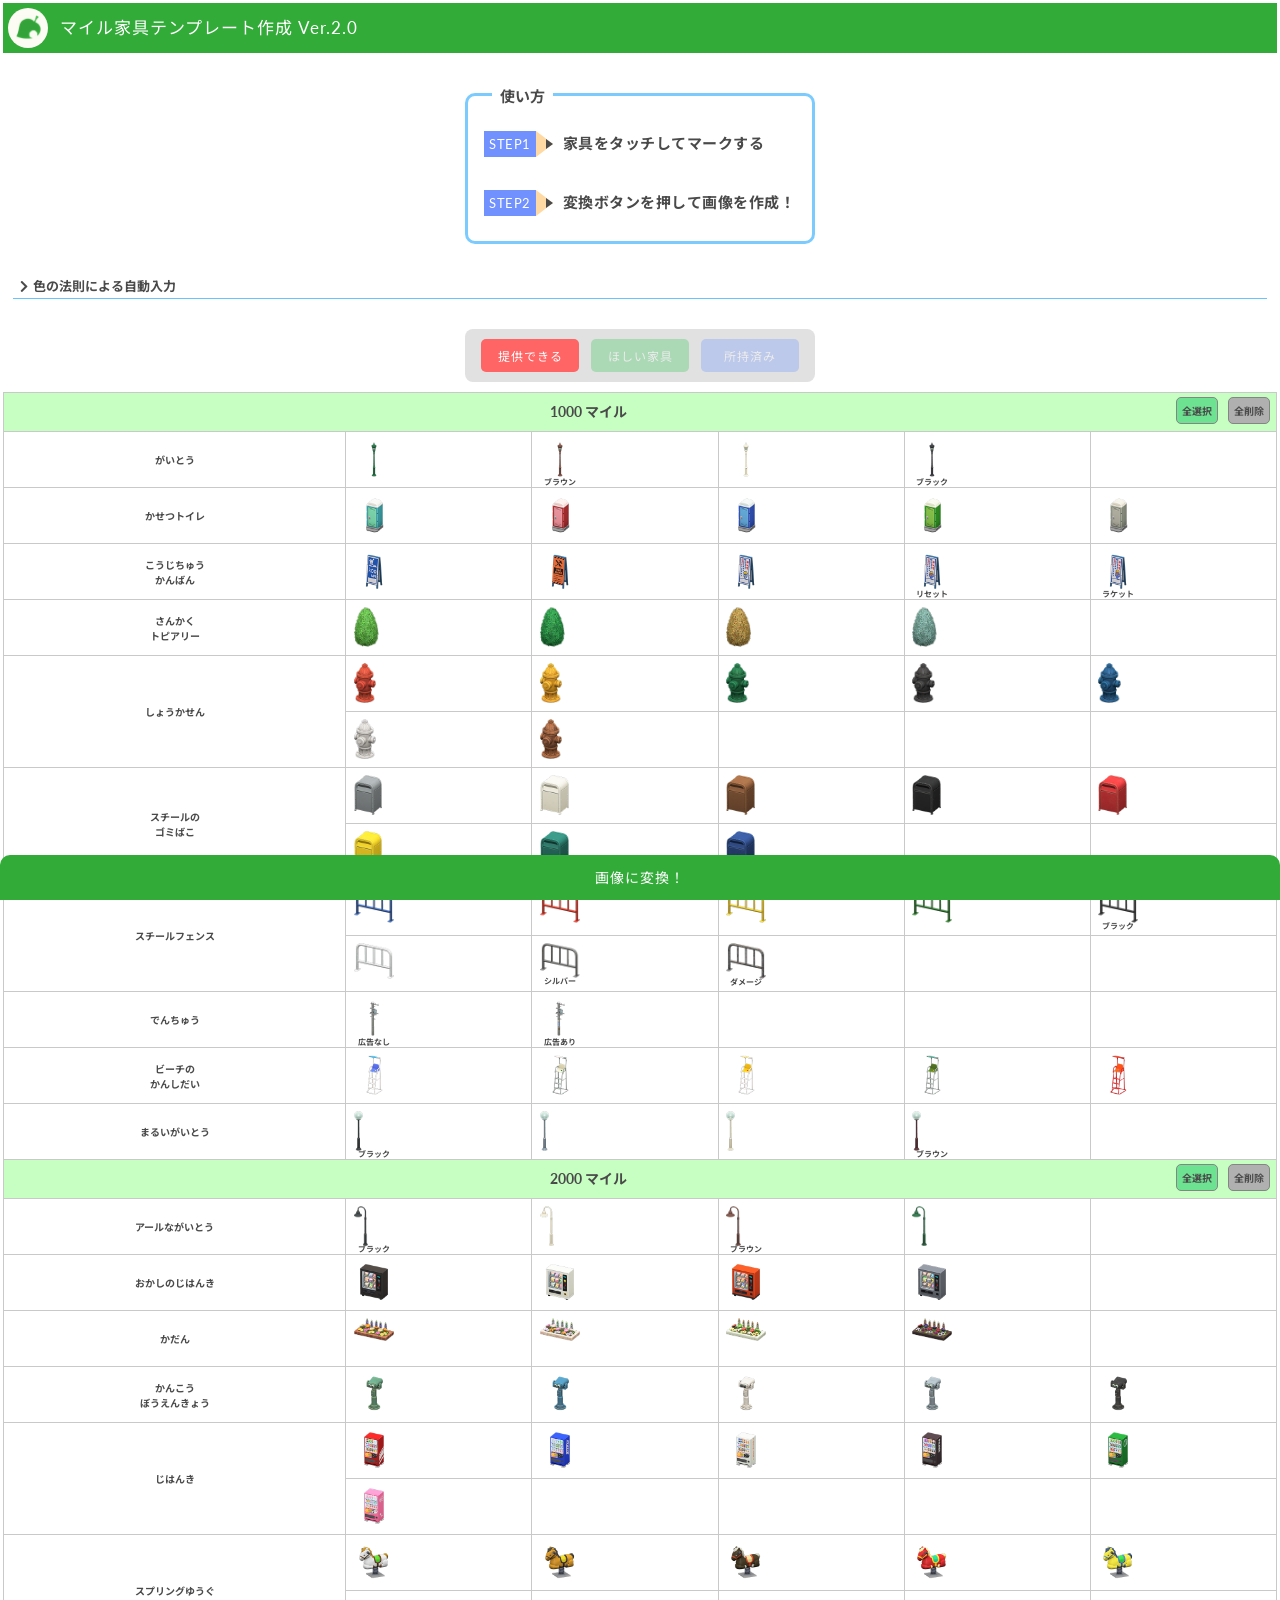
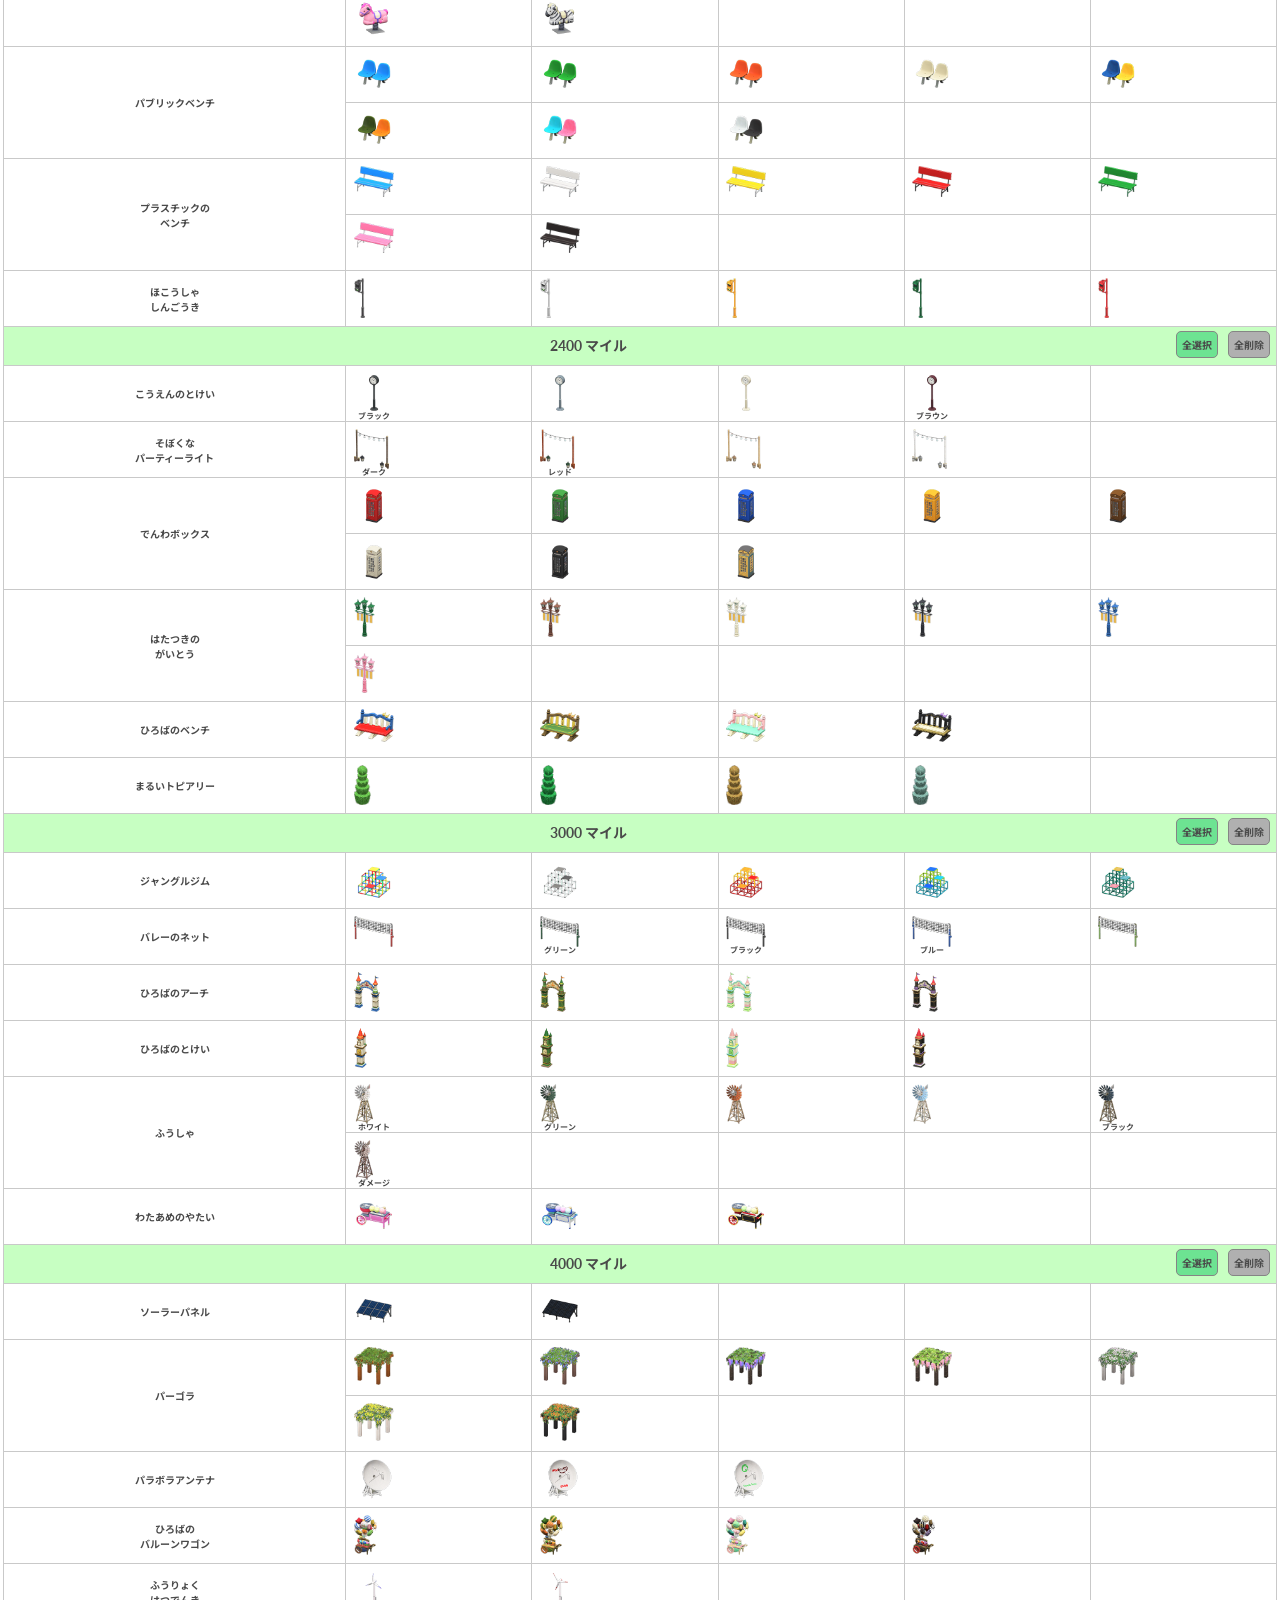
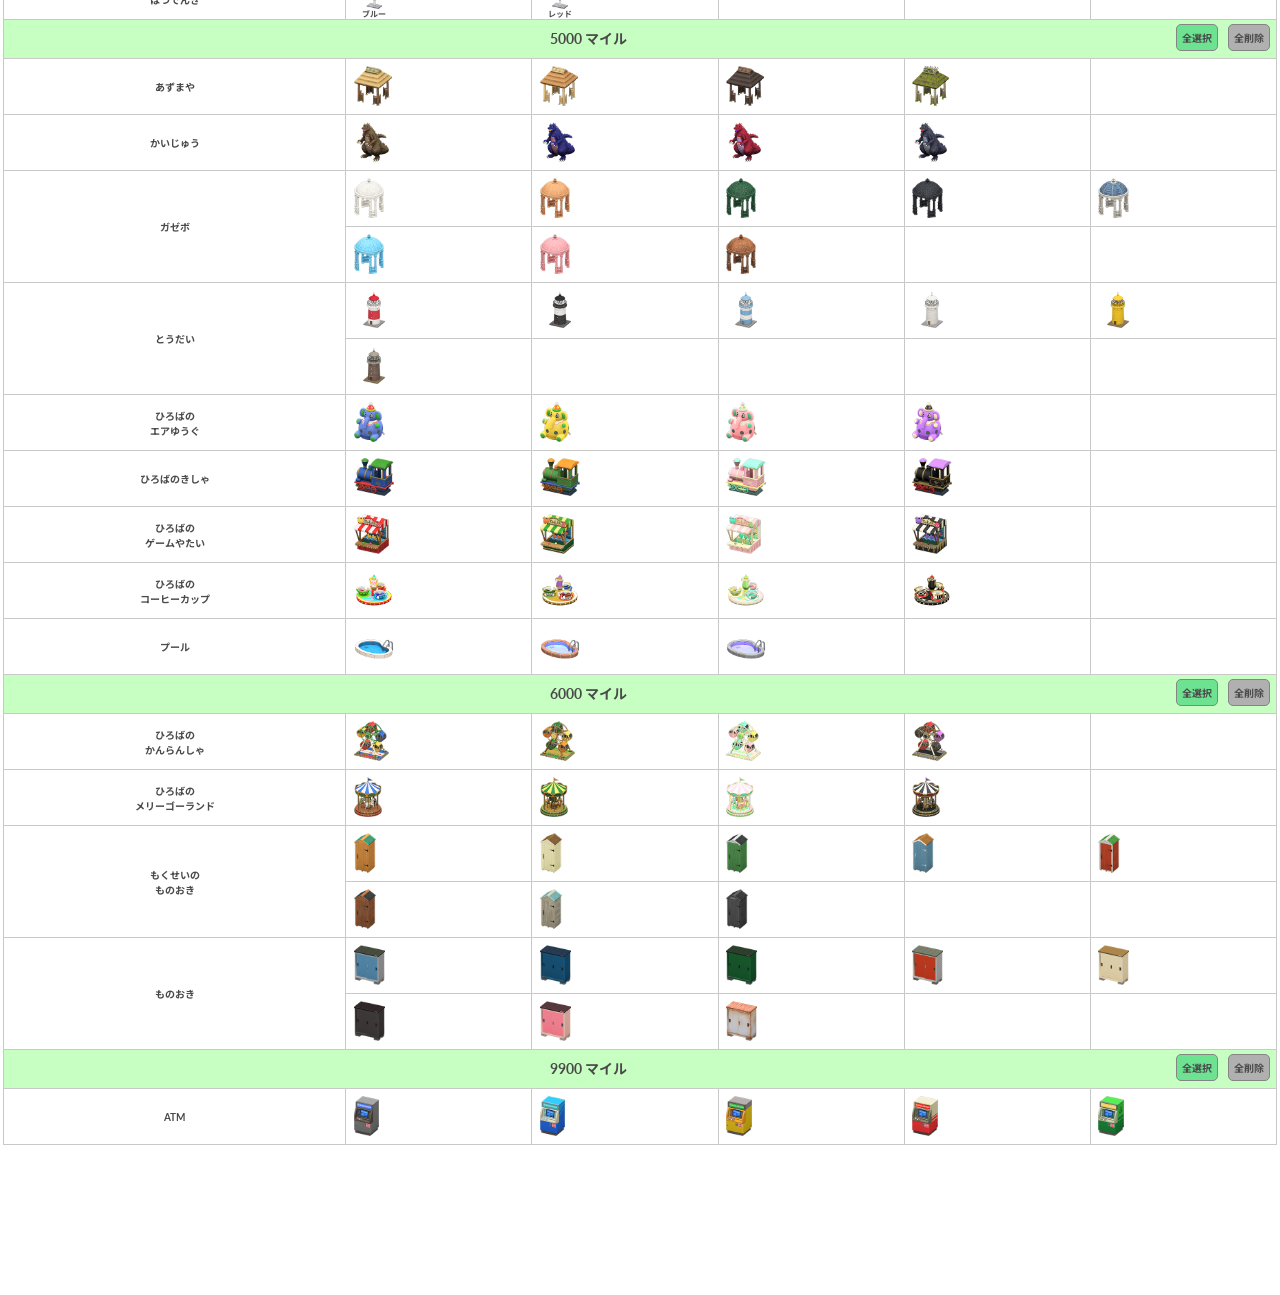
<file: index.html>
<!DOCTYPE html>
<html>
    <head>
        <meta charset="utf-8">
        <meta name="viewport" content="width=device-width,initial-scale=1.0,minimum-scale=1.0">
        <title>マイル家具テンプレート作成 Ver.2.0</title>
        <link rel="stylesheet" type="text/css" href="./MainPage/stylesheet.css?ver4">
        <link rel="stylesheet" href="https://fonts.googleapis.com/css?family=Lato:400,700|Noto+Sans+JP:400,700">
        <link rel="stylesheet" href="https://use.fontawesome.com/releases/v5.6.3/css/all.css">
        <script src="https://ajax.googleapis.com/ajax/libs/jquery/3.5.1/jquery.min.js"></script>
    </head>

    <body>
        <header>
            <div class="title-wrapper">
                <div class="icon-image"><img src="./image/logo1.png"></div>
                <p class="app-title">マイル家具テンプレート作成 Ver.2.0</p>
            </div>
        </header>

        <main>
            <!-- 使い方説明 -->
            <div class="explain-wrapper">
                <div class="explain-title">使い方</div>
                <div class="explain-list"style="margin-top:0"><div class="sq">STEP1</div><div class="tr"></div><div class="si"></div>家具をタッチしてマークする</div>
                <div class="explain-list"><div class="sq">STEP2</div><div class="tr"></div><div class="si"></div>変換ボタンを押して画像を作成！</div>
            </div>

            <!-- 自動入力 -->
            <div class="auto-container">
                <div class="auto-menu">
                    <div class="menu-icon">
                        <i class="fas fa-chevron-right"></i>
                        <i class="fas fa-chevron-down none"></i>
                    </div>
                    <p>色の法則による自動入力</p>
                </div>
                <div class="menu-main none">
                    <p style="text-align:center">新マイル家具の法則が見つかるまで、この機能は使用できません！</p>
                    <div class="menu-exp none">５つの色の質問から<br>あなたの島の全マイル家具を自動で入力します！</div>
                    <div class="question-container none">
                        <div class="q-list">
                            <p>1. 飛行場の色</p>
                            <div class="wrapper">
                                <div><input type="radio" id="1-1" name="1"><label for="1-1">あお</label></div>
                                <div><input type="radio" id="1-2" name="1"><label for="1-2">オレンジ</label></div>
                                <div><input type="radio" id="1-3" name="1"><label for="1-3">みどり</label></div>
                                <div><input type="radio" id="1-4" name="1"><label for="1-4">きいろ</label></div>
                            </div>
                        </div>
                        <div class="q-list">
                            <p>2. 自販機の色</p>
                            <div class="wrapper">
                                <div><input type="radio" id="2-1" name="2"><label for="2-1">しろ</label></div>
                                <div><input type="radio" id="2-2" name="2"><label for="2-2">みどり</label></div>
                                <div><input type="radio" id="2-3" name="2"><label for="2-3">くろ</label></div>
                                <div><input type="radio" id="2-4" name="2"><label for="2-4">ピンク</label></div>
                                <div><input type="radio" id="2-5" name="2"><label for="2-5">あお</label></div>
                                <div><input type="radio" id="2-6" name="2"><label for="2-6">あか</label></div>
                            </div>
                        </div>
                        <div class="q-list">
                            <p>3. 仮設トイレの色</p>
                            <div class="wrapper">
                                <div><input type="radio" id="3-1" name="3"><label for="3-1">ピンク</label></div>
                                <div><input type="radio" id="3-2" name="3"><label for="3-2">あお</label></div>
                                <div><input type="radio" id="3-3" name="3"><label for="3-3">みどり</label></div>
                                <div><input type="radio" id="3-4" name="3"><label for="3-4">はいいろ</label></div>
                                <div><input type="radio" id="3-5" name="3"><label for="3-5">あおみどり</label></div>
                            </div>
                        </div>
                        <div class="q-list">
                        <p>4. 電話ボックスの色</p>
                            <div class="wrapper">
                                <div><input type="radio" id="4-1" name="4"><label for="4-1">あお</label></div>
                                <div><input type="radio" id="4-2" name="4"><label for="4-2">みどり</label></div>
                                <div><input type="radio" id="4-3" name="4"><label for="4-3">あか</label></div>
                                <div><input type="radio" id="4-4" name="4"><label for="4-4">くろ</label></div>
                                <div><input type="radio" id="4-5" name="4"><label for="4-5">きいろ</label></div>
                                <div><input type="radio" id="4-6" name="4"><label for="4-6">ちゃいろ</label></div>
                                <div><input type="radio" id="4-7" name="4"><label for="4-7">しろ</label></div>
                                <div><input type="radio" id="4-8" name="4"><label for="4-8">グレー×クリーム</label></div>
                            </div>
                        </div>
                        <div class="q-list">
                        <p>5. スプリングゆうぐの色</p>
                            <div class="wrapper">
                                <div><input type="radio" id="5-1" name="5"><label for="5-1">しろ</label></div>
                                <div><input type="radio" id="5-2" name="5"><label for="5-2">くろ</label></div>
                                <div><input type="radio" id="5-3" name="5"><label for="5-3">きいろ</label></div>
                                <div><input type="radio" id="5-4" name="5"><label for="5-4">あか</label></div>
                                <div><input type="radio" id="5-5" name="5"><label for="5-5">ピンク</label></div>
                                <div><input type="radio" id="5-6" name="5"><label for="5-6">しましま</label></div>
                                <div><input type="radio" id="5-7" name="5"><label for="5-7">おうどいろ</label></div>
                            </div>
                        </div>
                    </div>
                    <div class="auto-do btn none">自動入力実行</div>
                    <div class="auto-succsess result none">入力に成功しました！</div>
                    <div class="auto-error result none">エラー：未回答の項目があります</div>
                </div>
            </div>
            
            <!-- 家具色付け用ボタン -->
            <div class="mark-btn-wrapper">
                <div class="mark-btn mark-selected" state="1" style="background-color: rgb(255, 101, 101)">提供できる</div>
                <div class="mark-btn" state="2" style="background-color: rgb(46, 198, 82)">ほしい家具</div>
                <div class="mark-btn" state="3" style="background-color: rgb(101, 144, 255)">所持済み</div>
            </div>
            <!-- 家具表示部分、スクリプトから生成 -->
            <div class="item-table-wrapper">
                <table class="item-table"></table>
            </div>

            <!-- 変換開始ボタン -->
            <div class="convert-btn btn">画像に変換！</div>

        </main>
        
        <!-- <script src="./data/data.js?ver4"></script> -->
        <script src="./data/newData.js?ver4"></script>
        <script src="./MainPage/main.js?ver4"></script>
    </body>
</html>
</file>
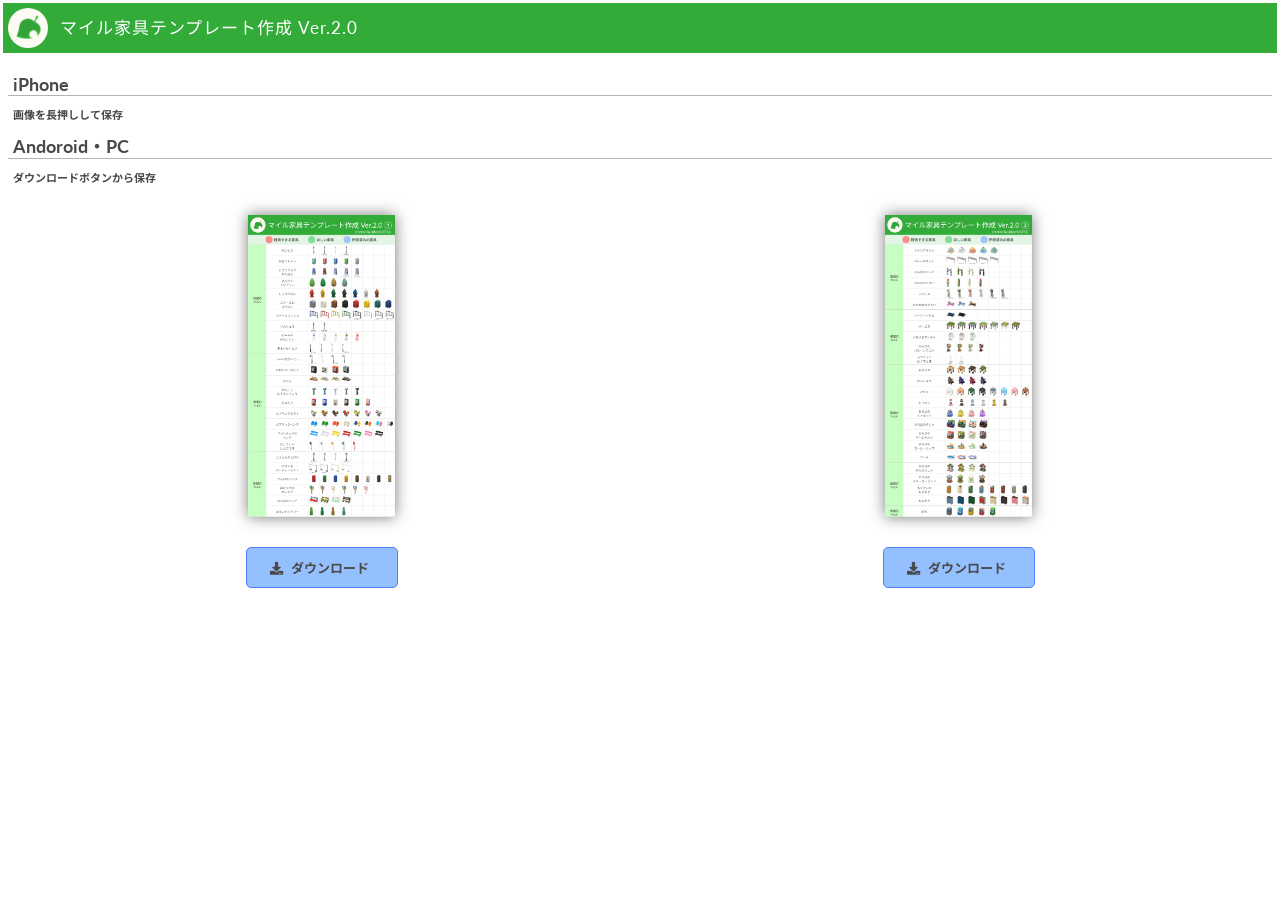
<file: ConvertPage/convertPage.html>
<!DOCTYPE html>
<html>
    <head>
        <meta charset="utf-8">
        <meta name="viewport" content="width=device-width,initial-scale=1.0,minimum-scale=1.0">
        <title>マイル家具テンプレート作成 Ver.2.0</title>
        <link rel="stylesheet" type="text/css" href="convertPage.css?ver5">
        <link rel="stylesheet" href="https://fonts.googleapis.com/css?family=Lato:400,700|Noto+Sans+JP:400,700">
        <link rel="stylesheet" href="https://use.fontawesome.com/releases/v5.6.3/css/all.css">
        <script src="https://ajax.googleapis.com/ajax/libs/jquery/3.5.1/jquery.min.js"></script>
    </head>

    <body>
        <header>
            <div class="title-wrapper">
                <div class="icon-image"><img src="../image/logo1.png"></div>
                <p class="app-title">マイル家具テンプレート作成 Ver.2.0</p>
            </div>
        </header>

        <main>
            <!-- 変換用部分1 -->
            <div class="capture-wrapper none" id="capture1">
                <div class="capture-title">
                    <div class="icon-image"><img src="../image/logo1.png"></div>
                    <div>
                        <p class="app-title">マイル家具テンプレート作成 Ver.2.0 ①</p>
                        <span class="author">created by @kamiy2743</span>
                    </div>
                </div>
                <div class="mark-explain-container">
                    <div class="mark-container" style="margin-left:113px">
                        <div class="mark" state="1"></div>
                        <p class="mark-explain">提供できる家具</p>
                    </div>
                    <div class="mark-container">
                        <div class="mark" state="2"></div>
                        <p class="mark-explain">ほしい家具</p>
                    </div>
                    <div class="mark-container">
                        <div class="mark" state="3"></div>
                        <p class="mark-explain">所持済みの家具</p>
                    </div>
                </div>
                <!-- スクリプトから生成 -->
                <table class="capture-table" imageIndex="0"></table>
            </div>
            <!-- 変換用部分2 -->
            <div class="capture-wrapper none" id="capture2">
                <div class="capture-title">
                    <div class="icon-image"><img src="../image/logo1.png"></div>
                    <div>
                        <p class="app-title">マイル家具テンプレート作成 Ver.2.0 ②</p>
                        <span class="author">created by @kamiy2743</span>
                    </div>
                </div>
                <div class="mark-explain-container">
                    <div class="mark-container" style="margin-left:113px">
                        <div class="mark" state="1"></div>
                        <p class="mark-explain">提供できる家具</p>
                    </div>
                    <div class="mark-container">
                        <div class="mark" state="2"></div>
                        <p class="mark-explain">ほしい家具</p>
                    </div>
                    <div class="mark-container">
                        <div class="mark" state="3"></div>
                        <p class="mark-explain">所持済みの家具</p>
                    </div>
                </div>
                <!-- スクリプトから生成 -->
                <table class="capture-table" imageIndex="1"></table>
            </div>

            <!-- 保存用画像 -->
            <div class="explain-wrapper">
                <div class="explain-container">
                    <div class="explain-title">iPhone</div>
                    <div class="explain-text">画像を長押しして保存</div>
                </div>
                <div class="explain-container">
                    <div class="explain-title">Andoroid・PC</div>
                    <div class="explain-text">ダウンロードボタンから保存</div>
                </div>
            </div>
            <div class="captured-image-wrapper">
                <div class="captured-image-Container">
                    <img src="" class="captured-image" imageIndex="0">
                    <img src="" class="captured-image" imageIndex="1">
                </div>
                <p class="waiting-text">画像に変換中……</p>
                <div class="download-btn-container none">
                    <div class="download-btn btn">
                        <i class="fas fa-download"></i>
                        <a href="" class="captured-image-link" imageIndex="0">ダウンロード</a>
                    </div>
                    <div class="download-btn btn">
                        <i class="fas fa-download"></i>
                        <a href="" class="captured-image-link" imageIndex="1">ダウンロード</a>
                    </div>
                </div>
            </div>

        </main>

        <script src="../data/canvas.js?ver5"></script>
        <!-- <script src="../data/data.js?ver5"></script> -->
        <script src="../data/newData.js?ver5"></script>
        <script src="convertPage.js?ver5"></script>
    </body>
</html>
</file>
<file: MainPage/stylesheet.css>
@charset "UTF-8";
body {
  font-size: 10px;
  font-weight: bold;
  color: #4a4a4a;
  margin: 3px;
  font-family: 'Lato', 'Noto Sans JP', 'ヒラギノ角ゴ ProN', 'Hiragino Kaku Gothic ProN', 'メイリオ', Meiryo, 'ＭＳ Ｐゴシック', 'MS PGothic', sans-serif;
}

body p {
  margin: 0;
}

body .btn:active {
  -webkit-filter: brightness(0.8);
          filter: brightness(0.8);
}

body .none {
  display: none;
}

body *[state="1"] {
  background-color: rgba(252, 130, 130, 0.9);
}

body *[state="2"] {
  background-color: rgba(122, 215, 144, 0.9);
}

body *[state="3"] {
  background-color: rgba(142, 184, 255, 0.8);
}

body header .title-wrapper {
  display: -webkit-box;
  display: -ms-flexbox;
  display: flex;
  height: 50px;
  background-color: #32ab39;
  color: #fff;
}

body header .title-wrapper .icon-image {
  width: 40px;
  height: 40px;
  border-radius: 40px;
  margin: 5px;
  background-color: #fcfbf4;
}

body header .title-wrapper .icon-image img {
  width: 25px;
  margin-left: 7.5px;
  margin-top: 7px;
}

body header .title-wrapper .app-title {
  font-size: 17px;
  font-weight: normal;
  line-height: 50px;
  margin-left: 7px;
  letter-spacing: 1px;
}

body main .explain-wrapper {
  width: 350px;
  margin: 40px auto 30px;
  padding: 0 16px;
  border: 3px solid #7ccbff;
  border-radius: 10px;
  -webkit-box-sizing: border-box;
          box-sizing: border-box;
}

body main .explain-wrapper .explain-title {
  display: inline-block;
  position: relative;
  top: -19px;
  left: 8px;
  background-color: #fff;
  font-size: 15px;
  padding: 8px;
  margin-bottom: -10px;
}

body main .explain-wrapper .explain-list {
  font-size: 15px;
  letter-spacing: 0.5px;
  margin: 25px 0;
}

body main .explain-wrapper .explain-list .sq {
  display: inline-block;
  font-size: 13px;
  color: white;
  font-weight: normal;
  background-color: #7191ff;
  padding: 5px;
}

body main .explain-wrapper .explain-list .tr {
  display: inline-block;
  position: relative;
  top: 7.5px;
  border: 13.5px solid transparent;
  border-left-color: #ffd9a3;
  border-left-width: 17px;
}

body main .explain-wrapper .explain-list .si {
  display: inline-block;
  position: relative;
  top: 0px;
  border: 5px solid transparent;
  border-left-color: #4a4a4a;
  border-left-width: 7px;
  margin-left: -20px;
  margin-right: 5px;
}

body main .auto-container .auto-menu {
  display: -webkit-box;
  display: -ms-flexbox;
  display: flex;
  border-bottom: 1px solid #69c3ff;
  font-size: 13px;
  padding: 2px 0;
  margin: 0 10px 30px;
}

body main .auto-container .auto-menu .menu-icon {
  width: 20px;
  height: 20px;
  margin-left: 5px;
  margin-right: -5px;
}

body main .auto-container .auto-menu .menu-icon .fa-chevron-right {
  margin-top: 3.5px;
  margin-left: 2px;
}

body main .auto-container .auto-menu .menu-icon .fa-chevron-down {
  position: relative;
  top: 2px;
}

body main .auto-container .menu-main {
  border-bottom: 1px solid #69c3ff;
  padding-bottom: 50px;
  margin-bottom: 20px;
}

body main .auto-container .menu-main .menu-exp {
  font-size: 13px;
  text-align: center;
  margin-bottom: 45px;
}

body main .auto-container .menu-main .q-list {
  margin: 20px 20px 30px;
  font-size: 13px;
}

body main .auto-container .menu-main .q-list p {
  font-size: 14px;
  padding: 5px 10px;
  margin-bottom: 10px;
  border-left: 3px solid #6ba6ff;
  border-bottom: 2px solid #dedede;
}

body main .auto-container .menu-main .q-list .wrapper {
  display: -webkit-box;
  display: -ms-flexbox;
  display: flex;
  -ms-flex-wrap: wrap;
      flex-wrap: wrap;
}

body main .auto-container .menu-main .q-list .wrapper div {
  margin-right: 15px;
  margin-bottom: 15px;
}

body main .auto-container .menu-main .auto-do {
  background-color: #a4c9ff;
  width: 100px;
  font-size: 13px;
  text-align: center;
  padding: 10px 25px;
  margin: 50px auto 20px;
  border: 1px solid #417cff;
  border-radius: 5px;
}

body main .auto-container .menu-main .result {
  width: 200px;
  text-align: center;
  font-size: 12px;
  margin: 0 auto;
}

body main .auto-container .menu-main .auto-error {
  color: #ff4d4d;
}

body main .mark-btn-wrapper {
  display: -webkit-box;
  display: -ms-flexbox;
  display: flex;
  width: 350px;
  background-color: rgba(224, 224, 224, 0.95);
  padding: 10px;
  margin: 0 auto 10px;
  position: -webkit-stiky;
  position: -webkit-sticky;
  position: sticky;
  top: 5px;
  z-index: 10;
  -webkit-box-sizing: border-box;
          box-sizing: border-box;
  border-radius: 8px;
}

body main .mark-btn-wrapper .mark-btn {
  width: 100px;
  color: white;
  font-size: 12px;
  font-weight: normal;
  padding: 8px 0;
  margin: 0 6px;
  text-align: center;
  letter-spacing: 1px;
  border-radius: 5px;
  opacity: 0.3;
}

body main .mark-btn-wrapper .mark-selected {
  opacity: 1;
}

body main .item-table-wrapper {
  margin-bottom: 150px;
}

body main .item-table-wrapper .item-table {
  border-collapse: collapse;
  width: 100%;
}

body main .item-table-wrapper .item-table td {
  border: 1px solid #c9c9c9;
}

body main .item-table-wrapper .item-table .mile-title-container {
  background-color: #c7ffc2;
  text-align: center;
}

body main .item-table-wrapper .item-table .mile-title-container .mile-title {
  font-size: 14px;
  line-height: 36px;
}

body main .item-table-wrapper .item-table .mile-title-container .all-btn {
  display: inline-block;
  float: right;
  padding: 5px 5px;
  margin: 3px 5px;
  border: 1px solid #858585;
  border-radius: 5px;
}

body main .item-table-wrapper .item-table .mile-title-container .all-select {
  background-color: #6de392;
}

body main .item-table-wrapper .item-table .mile-title-container .all-delete {
  background-color: #b0b0b0;
}

body main .item-table-wrapper .item-table .item-name {
  width: 100px;
  text-align: center;
}

body main .item-table-wrapper .item-table .item-container {
  width: 55px;
  height: 55px;
  padding: 0;
}

body main .item-table-wrapper .item-table .item-container .item-main {
  width: 50px;
  height: 50px;
  margin: 2.5px;
  border-radius: 20px;
}

body main .item-table-wrapper .item-table .item-container .item-main .item-image {
  max-width: 40px;
  max-height: 40px;
  margin-top: 4px;
  margin-left: 5px;
}

body main .item-table-wrapper .item-table .item-container .item-main .info-text {
  height: 10px;
  text-align: center;
  -webkit-transform-origin: bottom;
          transform-origin: bottom;
  -webkit-transform: scale(0.8);
          transform: scale(0.8);
  margin-top: -8px;
}

body main .convert-btn {
  position: fixed;
  bottom: 0;
  left: 0;
  background-color: #32ab39;
  width: 100%;
  height: 45px;
  text-align: center;
  line-height: 45px;
  color: #fff;
  font-size: 14px;
  font-weight: normal;
  letter-spacing: 1px;
  border-radius: 10px 10px 0 0;
  z-index: 20;
}

body main .capture-wrapper {
  width: 964px;
  background-color: #fff;
  margin-bottom: 150px;
}

body main .capture-wrapper .capture-title {
  display: -webkit-box;
  display: -ms-flexbox;
  display: flex;
  height: 150px;
  background-color: #32ab39;
  color: #fff;
}

body main .capture-wrapper .capture-title .icon-image {
  width: 110px;
  height: 110px;
  border-radius: 90px;
  margin: 20px;
  background-color: #fcfbf4;
}

body main .capture-wrapper .capture-title .icon-image img {
  width: 70px;
  margin-left: 20.5px;
  margin-top: 20px;
}

body main .capture-wrapper .capture-title .app-title {
  font-size: 49px;
  font-weight: normal;
  line-height: 88px;
  margin-top: 30px;
}

body main .capture-wrapper .capture-title .author {
  font-size: 22px;
  font-weight: normal;
  float: right;
  margin-top: -6px;
  margin-right: 0px;
}

body main .capture-wrapper .mark-explain-container {
  height: 60px;
  border: 0.5px solid #dadada;
  background-color: rgba(72, 195, 79, 0.15);
  display: -webkit-box;
  display: -ms-flexbox;
  display: flex;
}

body main .capture-wrapper .mark-explain-container .mark-container {
  display: -webkit-box;
  display: -ms-flexbox;
  display: flex;
  margin: 0 31px;
}

body main .capture-wrapper .mark-explain-container .mark-container .mark {
  width: 48px;
  height: 48px;
  margin-top: 6px;
  border-radius: 50px;
}

body main .capture-wrapper .mark-explain-container .mark-container .mark-explain {
  color: #555555;
  font-size: 23px;
  margin-top: 12px;
  margin-left: 8px;
}

body main .capture-wrapper .capture-table {
  border-collapse: collapse;
  width: 100%;
}

body main .capture-wrapper .capture-table td {
  border: 1px solid #e4e4e4;
}

body main .capture-wrapper .capture-table .mile-title {
  width: 116px;
  background-color: #c7ffc2;
  line-height: 36px;
  text-align: center;
}

body main .capture-wrapper .capture-table .mile-title p {
  font-size: 24px;
  line-height: 21px;
  margin: 0 -10px -14px;
  margin-bottom: -14px;
}

body main .capture-wrapper .capture-table .mile-title span {
  font-size: 16px;
}

body main .capture-wrapper .capture-table .item-name {
  text-align: center;
  font-size: 19px;
  font-weight: normal;
}

body main .capture-wrapper .capture-table .item-container {
  width: 70px;
  height: 70px;
  padding: 0;
}

body main .capture-wrapper .capture-table .item-container .item-main {
  width: 63px;
  height: 63px;
  margin: 2.5px;
  border-radius: 20px;
}

body main .capture-wrapper .capture-table .item-container .item-main .item-image {
  margin-top: 2px;
  margin-left: 5px;
  width: 56px;
}

body main .capture-wrapper .capture-table .item-container .item-main .info-text {
  font-size: 12px;
  height: 10px;
  text-align: center;
  -webkit-transform-origin: bottom;
          transform-origin: bottom;
  -webkit-transform: scale(0.8);
          transform: scale(0.8);
  margin-top: -10px;
}
/*# sourceMappingURL=stylesheet.css.map */
</file>
<file: ConvertPage/convertPage.css>
@charset "UTF-8";
body {
  font-size: 10px;
  font-weight: bold;
  color: #4a4a4a;
  margin: 3px;
  font-family: 'Lato', 'Noto Sans JP', 'ヒラギノ角ゴ ProN', 'Hiragino Kaku Gothic ProN', 'メイリオ', Meiryo, 'ＭＳ Ｐゴシック', 'MS PGothic', sans-serif;
}

body p {
  margin: 0;
}

body .btn:active {
  -webkit-filter: brightness(0.8);
          filter: brightness(0.8);
}

body .none {
  display: none !important;
}

body *[state="1"] {
  background-color: rgba(252, 130, 130, 0.9);
}

body *[state="2"] {
  background-color: rgba(122, 215, 144, 0.9);
}

body *[state="3"] {
  background-color: rgba(142, 184, 255, 0.8);
}

body header .title-wrapper {
  display: -webkit-box;
  display: -ms-flexbox;
  display: flex;
  height: 50px;
  background-color: #32ab39;
  color: #fff;
}

body header .title-wrapper .icon-image {
  width: 40px;
  height: 40px;
  border-radius: 40px;
  margin: 5px;
  background-color: #fcfbf4;
}

body header .title-wrapper .icon-image img {
  width: 25px;
  margin-left: 7.5px;
  margin-top: 7px;
}

body header .title-wrapper .app-title {
  font-size: 17px;
  font-weight: normal;
  line-height: 50px;
  margin-left: 7px;
  letter-spacing: 1px;
}

body main .capture-wrapper {
  width: 964px;
  background-color: #fff;
  margin-bottom: 150px;
}

body main .capture-wrapper .capture-title {
  display: -webkit-box;
  display: -ms-flexbox;
  display: flex;
  height: 130px;
  background-color: #32ab39;
  color: #fff;
}

body main .capture-wrapper .capture-title .icon-image {
  width: 100px;
  height: 100px;
  border-radius: 90px;
  margin: 15px;
  background-color: #fcfbf4;
}

body main .capture-wrapper .capture-title .icon-image img {
  width: 60px;
  margin-left: 20.5px;
  margin-top: 20px;
}

body main .capture-wrapper .capture-title .app-title {
  font-size: 46px;
  font-weight: normal;
  line-height: 70px;
  margin-top: 30px;
}

body main .capture-wrapper .capture-title .author {
  font-size: 22px;
  font-weight: normal;
  float: right;
  margin-top: -6px;
  margin-right: 10px;
}

body main .capture-wrapper .mark-explain-container {
  height: 60px;
  border: 0.5px solid #dadada;
  background-color: rgba(72, 195, 79, 0.15);
  display: -webkit-box;
  display: -ms-flexbox;
  display: flex;
}

body main .capture-wrapper .mark-explain-container .mark-container {
  display: -webkit-box;
  display: -ms-flexbox;
  display: flex;
  margin: 0 31px;
}

body main .capture-wrapper .mark-explain-container .mark-container .mark {
  width: 48px;
  height: 48px;
  margin-top: 6px;
  border-radius: 50px;
}

body main .capture-wrapper .mark-explain-container .mark-container .mark-explain {
  color: #555555;
  font-size: 23px;
  margin-top: 12px;
  margin-left: 8px;
}

body main .capture-wrapper .capture-table {
  border-collapse: collapse;
  width: 100%;
}

body main .capture-wrapper .capture-table td {
  border: 1px solid #e4e4e4;
}

body main .capture-wrapper .capture-table .mile-title {
  width: 116px;
  line-height: 36px;
  text-align: center;
  background-color: #c7ffc2;
}

body main .capture-wrapper .capture-table .mile-title p {
  font-size: 24px;
  line-height: 21px;
  margin: 0 -10px -14px;
  margin-bottom: -14px;
}

body main .capture-wrapper .capture-table .mile-title span {
  font-size: 16px;
}

body main .capture-wrapper .capture-table .mile-title, body main .capture-wrapper .capture-table .td-bottom {
  border-bottom: 2px solid #c7c7c7;
}

body main .capture-wrapper .capture-table .item-name {
  text-align: center;
  font-size: 19px;
  font-weight: normal;
}

body main .capture-wrapper .capture-table .item-container {
  width: 70px;
  height: 70px;
  padding: 0;
}

body main .capture-wrapper .capture-table .item-container .item-main {
  width: 63px;
  height: 63px;
  margin: 2.5px;
  border-radius: 20px;
}

body main .capture-wrapper .capture-table .item-container .item-main .item-image {
  max-width: 56px;
  max-height: 56px;
  margin-top: 2px;
  margin-left: 5px;
}

body main .capture-wrapper .capture-table .item-container .item-main .info-text {
  font-size: 12px;
  height: 10px;
  text-align: center;
  -webkit-transform-origin: bottom;
          transform-origin: bottom;
  -webkit-transform: scale(0.8);
          transform: scale(0.8);
  margin-top: -10px;
}

body main .explain-wrapper {
  margin: 20px 0;
}

body main .explain-wrapper .explain-container .explain-title {
  font-size: 18px;
  padding: 0 5px;
  margin: 0 5px 10px;
  border-bottom: 1px solid #b3b3b3;
}

body main .explain-wrapper .explain-container .explain-text {
  margin: 10px;
  font-size: 11px;
}

body main .captured-image-wrapper {
  margin-bottom: 100px;
}

body main .captured-image-wrapper .captured-image-Container {
  display: -webkit-box;
  display: -ms-flexbox;
  display: flex;
  margin: 30px auto;
  -webkit-filter: drop-shadow(0 0 7.5px #797979);
          filter: drop-shadow(0 0 7.5px #797979);
}

body main .captured-image-wrapper .captured-image-Container .captured-image {
  width: 147.5px;
  margin: 0 auto;
}

body main .captured-image-wrapper .waiting-text {
  color: #797979;
  font-size: 16px;
  text-align: center;
  margin: 70px 0;
}

body main .captured-image-wrapper .download-btn-container {
  display: -webkit-box;
  display: -ms-flexbox;
  display: flex;
}

body main .captured-image-wrapper .download-btn-container .download-btn {
  width: 110px;
  background-color: #95c0ff;
  font-size: 13px;
  text-align: center;
  padding: 10px 20px;
  margin: 0 auto;
  border: 1px solid #507cff;
  border-radius: 5px;
}

body main .captured-image-wrapper .download-btn-container .download-btn .fa-download {
  margin-left: -5px;
  margin-right: 5px;
}

body main .captured-image-wrapper .download-btn-container .download-btn a {
  color: #4a4a4a;
  text-decoration: none;
}
/*# sourceMappingURL=convertPage.css.map */
</file>
